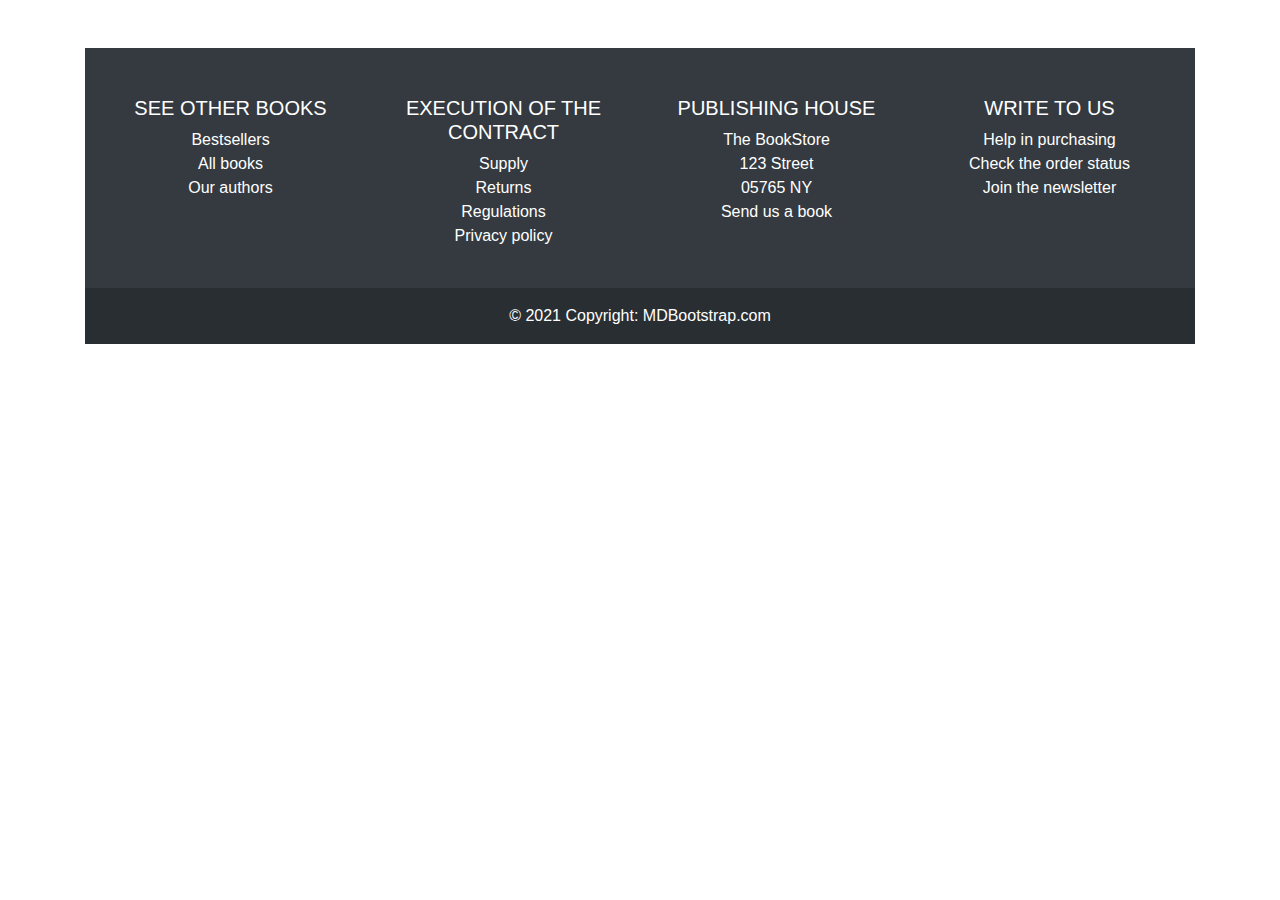
<file: Maquetación/paginas/Componentes/footer.html>
<!DOCTYPE html>
<html lang="en">
<head>
    <link rel="stylesheet" href="https://maxcdn.bootstrapcdn.com/bootstrap/4.5.2/css/bootstrap.min.css">
    <link rel="stylesheet" href="/Maquetación/CSS/normalizacion.css">
    <meta charset="UTF-8">
    <meta name="viewport" content="width=device-width, initial-scale=1.0">
    <title>Document</title>
</head>
<body class="d-flex flex-column">
<!-- Remove the container if you want to extend the Footer to full width. -->
<div class="container my-5">

    <footer class="bg-dark text-center text-lg-start text-white">
      <!-- Grid container -->
      <div class="container p-4">
        <!--Grid row-->
        <div class="row mt-4">
          <!--Grid column-->
          <div class="col-lg-3 col-md-6 mb-4 mb-md-0">
            <h5 class="text-uppercase">See other books</h5>
  
            <ul class="list-unstyled mb-0">
              <li>
                <a href="#!" class="text-white"><i class="fas fa-book fa-fw fa-sm me-2"></i>Bestsellers</a>
              </li>
              <li>
                <a href="#!" class="text-white"><i class="fas fa-book fa-fw fa-sm me-2"></i>All books</a>
              </li>
              <li>
                <a href="#!" class="text-white"><i class="fas fa-user-edit fa-fw fa-sm me-2"></i>Our authors</a>
              </li>
            </ul>
          </div>
          <!--Grid column-->
  
          <!--Grid column-->
          <div class="col-lg-3 col-md-6 mb-4 mb-md-0">
            <h5 class="text-uppercase">Execution of the contract</h5>
  
            <ul class="list-unstyled">
              <li>
                <a href="#!" class="text-white"><i class="fas fa-shipping-fast fa-fw fa-sm me-2"></i>Supply</a>
              </li>
              <li>
                <a href="#!" class="text-white"><i class="fas fa-backspace fa-fw fa-sm me-2"></i>Returns</a>
              </li>
              <li>
                <a href="#!" class="text-white"><i class="far fa-file-alt fa-fw fa-sm me-2"></i>Regulations</a>
              </li>
              <li>
                <a href="#!" class="text-white"><i class="far fa-file-alt fa-fw fa-sm me-2"></i>Privacy policy</a>
              </li>
            </ul>
          </div>
          <!--Grid column-->
  
          <!--Grid column-->
          <div class="col-lg-3 col-md-6 mb-4 mb-md-0">
            <h5 class="text-uppercase">Publishing house</h5>
  
            <ul class="list-unstyled">
              <li>
                <a href="#!" class="text-white">The BookStore</a>
              </li>
              <li>
                <a href="#!" class="text-white">123 Street</a>
              </li>
              <li>
                <a href="#!" class="text-white">05765 NY</a>
              </li>
              <li>
                <a href="#!" class="text-white"><i class="fas fa-briefcase fa-fw fa-sm me-2"></i>Send us a book</a>
              </li>
            </ul>
          </div>
          <!--Grid column-->
  
          <!--Grid column-->
          <div class="col-lg-3 col-md-6 mb-4 mb-md-0">
            <h5 class="text-uppercase">Write to us</h5>
  
            <ul class="list-unstyled">
              <li>
                <a href="#!" class="text-white"><i class="fas fa-at fa-fw fa-sm me-2"></i>Help in purchasing</a>
              </li>
              <li>
                <a href="#!" class="text-white"><i class="fas fa-shipping-fast fa-fw fa-sm me-2"></i>Check the order status</a>
              </li>
              <li>
                <a href="#!" class="text-white"><i class="fas fa-envelope fa-fw fa-sm me-2"></i>Join the newsletter</a>
              </li>
            </ul>
          </div>
          <!--Grid column-->
        </div>
        <!--Grid row-->
      </div>
      <!-- Grid container -->
  
      <!-- Copyright -->
      <div class="text-center p-3" style="background-color: rgba(0, 0, 0, 0.2)">
        © 2021 Copyright:
        <a class="text-white" href="https://mdbootstrap.com/">MDBootstrap.com</a>
      </div>
      <!-- Copyright -->
    </footer>
  
  </div>
  <!-- End of .container -->
  </body>
</html>
</file>
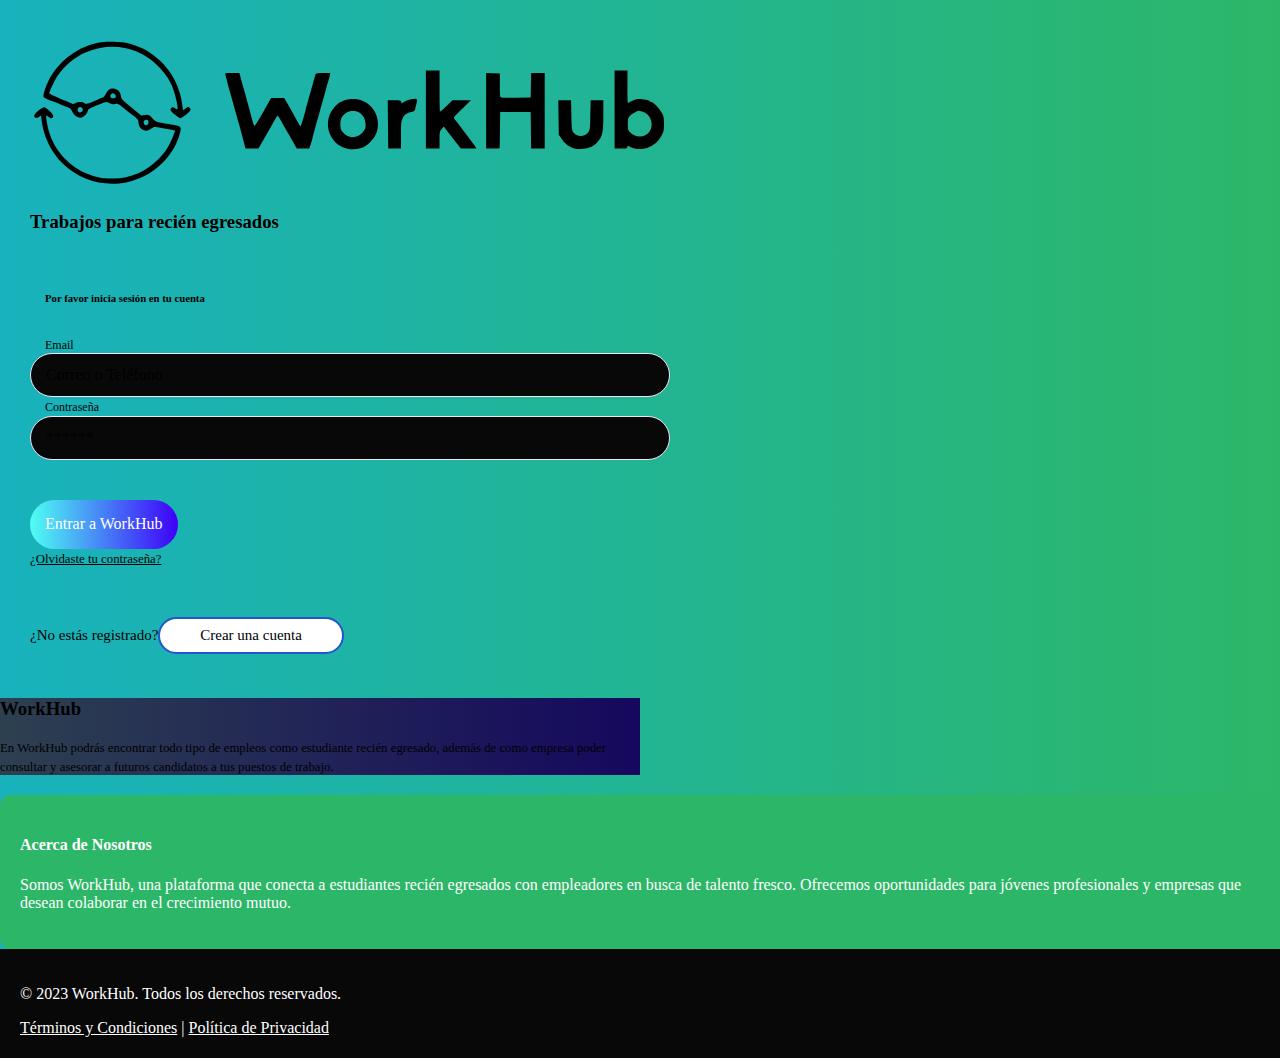
<file: Maquetación/paginas/Componentes/login.html>
<!DOCTYPE html>
<html lang="en">
<head>
  <link href="https://cdn.jsdelivr.net/npm/bootstrap@5.3.2/dist/css/bootstrap.min.css" rel="stylesheet" integrity="sha384-T3c6CoIi6uLrA9TneNEoa7RxnatzjcDSCmG1MXxSR1GAsXEV/Dwwykc2MPK8M2HN" crossorigin="anonymous">
  <script src="https://cdn.jsdelivr.net/npm/bootstrap@5.3.2/dist/js/bootstrap.bundle.min.js" integrity="sha384-C6RzsynM9kWDrMNeT87bh95OGNyZPhcTNXj1NW7RuBCsyN/o0jlpcV8Qyq46cDfL" crossorigin="anonymous"></script>
  <link rel="stylesheet" href="/Maquetación/CSS/normalizacion.css">
  <link rel="stylesheet" href="/Maquetación/CSS/login.css">
  <meta charset="UTF-8">
  <meta name="viewport" content="width=device-width, initial-scale=1.0">
  <title>Document</title>
</head>
<body>
  <div class="container px-4 py-5 mx-auto">
    <div class="card card0">
        <div class="d-flex flex-lg-row flex-column-reverse">
            <div class="card card1">
                <div class="row justify-content-center my-auto">
                    <div class="col-md-8 col-10 my-5">
                        <div class="row justify-content-center px-3 mb-3">
                            <img id="logo" src="/Maquetación/assets/images/WorkHub.svg">
                        </div>
                        <h3 class="mb-5 text-center heading">Trabajos para recién egresados</h3>

                        <h6 class="msg-info">Por favor inicia sesión en tu cuenta</h6>

                        <div class="form-group">
                            <label class="form-control-label text-muted">Email</label>
                            <input type="text" id="email" name="email" placeholder="Correo o Teléfono" class="form-control">
                        </div>

                        <div class="form-group">
                            <label class="form-control-label text-muted">Contraseña</label>
                            <input type="password" id="psw" name="psw" placeholder="******" class="form-control">
                        </div>

                        <div class="row justify-content-center my-3 px-3">
                            <button class="btn-block btn-color">Entrar a WorkHub</button>
                        </div>

                        <div class="row justify-content-center my-2">
                            <a href="#"><small class="text-muted">¿Olvidaste tu contraseña?</small></a>
                        </div>
                    </div>
                </div>
                <div class="bottom text-center mb-5">
                    <p href="#" class="sm-text mx-auto mb-3">¿No estás registrado?<button class="btn btn-white ml-2">Crear una cuenta</button></p>
                </div>
            </div>
            <div class="card card2">
                <div class="my-auto mx-md-5 px-md-5 right">
                    <h3 class="text-white">WorkHub</h3>
                    <small class="text-white">En WorkHub podrás encontrar todo tipo de empleos como estudiante recién egresado, además de como empresa poder consultar y asesorar a futuros candidatos a tus puestos de trabajo.</small>
                </div>
            </div>
        </div>
    </div>
</div>
<!-- Acerca de nosotros -->
<div class="container px-4 py-2 about-section">
    <h4>Acerca de Nosotros</h4>
    <p>Somos WorkHub, una plataforma que conecta a estudiantes recién egresados con empleadores en busca de talento fresco. Ofrecemos oportunidades para jóvenes profesionales y empresas que desean colaborar en el crecimiento mutuo.</p>
</div>
<!-- Pie de página -->
<footer class="container px-4 py-2">
    <div class="row">
        <div class="col-md-6">
            <p>&copy; 2023 WorkHub. Todos los derechos reservados.</p>
        </div>
        <div class="col-md-6 text-right">
            <a href="#">Términos y Condiciones</a> | <a href="#">Política de Privacidad</a>
        </div>
    </div>
</footer>
</body>
</html>
</file>
<file: Maquetación/CSS/login.css>
body {
    color: #000;
    overflow-x: hidden;
    height: 100%;
    background-image: linear-gradient(to right, #18b2bd, #2cb768);
    background-repeat: no-repeat;
}

input, textarea {
    background-color: #080808;
    border-radius: 50px !important;
    padding: 12px 15px 12px 15px !important;
    width: 100%;
    box-sizing: border-box;
    border: none !important;
    border: 1px solid #F3E5F5 !important;
    font-size: 16px !important;
    color: #000 !important;
    font-weight: 400;
}

input:focus, textarea:focus {
    -moz-box-shadow: none !important;
    -webkit-box-shadow: none !important;
    box-shadow: none !important;
    border: 1px solid #9c00b8 !important;
    outline-width: 0;
    font-weight: 400;
}

button:focus {
    -moz-box-shadow: none !important;
    -webkit-box-shadow: none !important;
    box-shadow: none !important;
    outline-width: 0;
}

.card {
    border-radius: 0;
    border: none;
}

.card1 {
    width: 50%;
    padding: 40px 30px 10px 30px;
}

.card2 {
    width: 50%;
    background-image: linear-gradient(to right, #2d4050, #15085e);
}

#logo {
    width: 100%}

.heading {
    margin-bottom: 60px !important;
}

::placeholder {
    color: #000 !important;
    opacity: 1;
}

:-ms-input-placeholder {
    color: #000 !important;
}

::-ms-input-placeholder {
    color: #000 !important;
}

.form-control-label {
    font-size: 12px;
    margin-left: 15px;
}

.msg-info {
    padding-left: 15px;
    margin-bottom: 30px;
}

.btn-color {
    border-radius: 50px;
    color: #fff;
    background-image: linear-gradient(to right, #4ffff3, #3e00f9);
    padding: 15px;
    cursor: pointer;
    border: none !important;
    margin-top: 40px;
}

.btn-color:hover {
    color: #fff;
    background-image: linear-gradient(to right, #1d123f, #4f58ff);
}

.btn-white {
    border-radius: 50px;
    color: #000000;
    background-color: #fff;
    padding: 8px 40px;
    cursor: pointer;
    border: 2px solid #2256ce !important;
}

.btn-white:hover {
    color: #fff;
    background-image: linear-gradient(to right, #4f67ff, #0011f9);
}

a {
    color: #000;
}

a:hover {
    color: #000;
}

.bottom {
    width: 100%;
    margin-top: 50px !important;
}

.sm-text {
    font-size: 15px;
}

@media screen and (max-width: 992px) {
    .card1 {
        width: 100%;
        padding: 40px 30px 10px 30px;
    }

    .card2 {
        width: 100%;
    }

    .right {
        margin-top: 100px !important;
        margin-bottom: 100px !important;
    }
}

@media screen and (max-width: 768px) {
    .container {
        padding: 10px !important;
    }

    .card2 {
        padding: 50px;
    }

    .right {
        margin-top: 50px !important;
        margin-bottom: 50px !important;
    }
}
/* Estilo para la sección "Acerca de nosotros" */
.about-section {
    background-color: #2cb768;
    color: #fff;
    padding: 20px;
    border-radius: 10px;
    margin-top: 20px;
}
/* Estilo para el pie de página */
footer {
    background-color: #080808;
    color: #fff;
    padding: 20px;
}
footer a {
    color: #fff;
}
/* Media query para dispositivos móviles */
@media screen and (max-width: 768px) {
    .about-section {
        margin-top: 10px;
    }

    footer {
        padding: 10px;
    }
}
</file>
<file: Maquetación/CSS/normalizacion.css>
/*! normalize.css v8.0.1 | MIT License | github.com/necolas/normalize.css */

/* Document
   ========================================================================== */

/**
 * 1. Correct the line height in all browsers.
 * 2. Prevent adjustments of font size after orientation changes in iOS.
 */

 html {
    line-height: 1.15; /* 1 */
    -webkit-text-size-adjust: 100%; /* 2 */
  }
  
  /* Sections
     ========================================================================== */
  
  /**
   * Remove the margin in all browsers.
   */
  
  body {
    margin: 0;
  }

  button, input[type="submit"], input[type="reset"] {
    background: none;
    color: inherit;
    border: none;
    padding: 0;
    font: inherit;
    cursor: pointer;
    outline: inherit;
  }
  
  /**
   * Render the main element consistently in IE.
   */
  
  main {
    display: block;
  }
  
  /**
   * Correct the font size and margin on h1 elements within section and
   * article contexts in Chrome, Firefox, and Safari.
   */
  
  h1 {
    font-size: 2em;
    margin: 0.67em 0;
  }
  
  /* Grouping content
     ========================================================================== */
  
  /**
   * 1. Add the correct box sizing in Firefox.
   * 2. Show the overflow in Edge and IE.
   */
  
  hr {
    box-sizing: content-box; /* 1 */
    height: 0; /* 1 */
    overflow: visible; /* 2 */
  }
  
  /**
   * 1. Correct the inheritance and scaling of font size in all browsers.
   * 2. Correct the odd em font sizing in all browsers.
   */
  
  pre {
    font-family: monospace, monospace; /* 1 */
    font-size: 1em; /* 2 */
  }
  
  /* Text-level semantics
     ========================================================================== */
  
  /**
   * Remove the gray background on active links in IE 10.
   */
  
  a {
    background-color: transparent;
  }
  
  /**
   * 1. Remove the bottom border in Chrome 57-
   * 2. Add the correct text decoration in Chrome, Edge, IE, Opera, and Safari.
   */
  
  abbr[title] {
    border-bottom: none; /* 1 */
    text-decoration: underline; /* 2 */
    text-decoration: underline dotted; /* 2 */
  }
  
  /**
   * Add the correct font weight in Chrome, Edge, and Safari.
   */
  
  b,
  strong {
    font-weight: bolder;
  }
  
  /**
   * 1. Correct the inheritance and scaling of font size in all browsers.
   * 2. Correct the odd em font sizing in all browsers.
   */
  
  code,
  kbd,
  samp {
    font-family: monospace, monospace; /* 1 */
    font-size: 1em; /* 2 */
  }
  
  /**
   * Add the correct font size in all browsers.
   */
  
  small {
    font-size: 80%;
  }
  
  /**
   * Prevent sub and sup elements from affecting the line height in
   * all browsers.
   */
  
  sub,
  sup {
    font-size: 75%;
    line-height: 0;
    position: relative;
    vertical-align: baseline;
  }
  
  sub {
    bottom: -0.25em;
  }
  
  sup {
    top: -0.5em;
  }
  
  /* Embedded content
     ========================================================================== */
  
  /**
   * Remove the border on images inside links in IE 10.
   */
  
  img {
    border-style: none;
  }
  
  /* Forms
     ========================================================================== */
  
  /**
   * 1. Change the font styles in all browsers.
   * 2. Remove the margin in Firefox and Safari.
   */
  
  button,
  input,
  optgroup,
  select,
  textarea {
    font-family: inherit; /* 1 */
    font-size: 100%; /* 1 */
    line-height: 1.15; /* 1 */
    margin: 0; /* 2 */
  }
  
  /**
   * Show the overflow in IE.
   * 1. Show the overflow in Edge.
   */
  
  button,
  input { /* 1 */
    overflow: visible;
  }
  
  /**
   * Remove the inheritance of text transform in Edge, Firefox, and IE.
   * 1. Remove the inheritance of text transform in Firefox.
   */
  
  button,
  select { /* 1 */
    text-transform: none;
  }
  
  /**
   * Correct the inability to style clickable types in iOS and Safari.
   */
  
  button,
  [type="button"],
  [type="reset"],
  [type="submit"] {
    -webkit-appearance: button;
  }
  
  /**
   * Remove the inner border and padding in Firefox.
   */
  
  button::-moz-focus-inner,
  [type="button"]::-moz-focus-inner,
  [type="reset"]::-moz-focus-inner,
  [type="submit"]::-moz-focus-inner {
    border-style: none;
    padding: 0;
  }
  
  /**
   * Restore the focus styles unset by the previous rule.
   */
  
  button:-moz-focusring,
  [type="button"]:-moz-focusring,
  [type="reset"]:-moz-focusring,
  [type="submit"]:-moz-focusring {
    outline: 1px dotted ButtonText;
  }
  
  /**
   * Correct the padding in Firefox.
   */
  
  fieldset {
    padding: 0.35em 0.75em 0.625em;
  }
  
  /**
   * 1. Correct the text wrapping in Edge and IE.
   * 2. Correct the color inheritance from fieldset elements in IE.
   * 3. Remove the padding so developers are not caught out when they zero out
   *    fieldset elements in all browsers.
   */
  
  legend {
    box-sizing: border-box; /* 1 */
    color: inherit; /* 2 */
    display: table; /* 1 */
    max-width: 100%; /* 1 */
    padding: 0; /* 3 */
    white-space: normal; /* 1 */
  }
  
  /**
   * Add the correct vertical alignment in Chrome, Firefox, and Opera.
   */
  
  progress {
    vertical-align: baseline;
  }
  
  /**
   * Remove the default vertical scrollbar in IE 10+.
   */
  
  textarea {
    overflow: auto;
  }
  
  /**
   * 1. Add the correct box sizing in IE 10.
   * 2. Remove the padding in IE 10.
   */
  
  [type="checkbox"],
  [type="radio"] {
    box-sizing: border-box; /* 1 */
    padding: 0; /* 2 */
  }
  
  /**
   * Correct the cursor style of increment and decrement buttons in Chrome.
   */
  
  [type="number"]::-webkit-inner-spin-button,
  [type="number"]::-webkit-outer-spin-button {
    height: auto;
  }
  
  /**
   * 1. Correct the odd appearance in Chrome and Safari.
   * 2. Correct the outline style in Safari.
   */
  
  [type="search"] {
    -webkit-appearance: textfield; /* 1 */
    outline-offset: -2px; /* 2 */
  }
  
  /**
   * Remove the inner padding in Chrome and Safari on macOS.
   */
  
  [type="search"]::-webkit-search-decoration {
    -webkit-appearance: none;
  }
  
  /**
   * 1. Correct the inability to style clickable types in iOS and Safari.
   * 2. Change font properties to inherit in Safari.
   */
  
  ::-webkit-file-upload-button {
    -webkit-appearance: button; /* 1 */
    font: inherit; /* 2 */
  }
  
  /* Interactive
     ========================================================================== */
  
  /*
   * Add the correct display in Edge, IE 10+, and Firefox.
   */
  
  details {
    display: block;
  }
  
  /*
   * Add the correct display in all browsers.
   */
  
  summary {
    display: list-item;
  }
  
  /* Misc
     ========================================================================== */
  
  /**
   * Add the correct display in IE 10+.
   */
  
  template {
    display: none;
  }
  
  /**
   * Add the correct display in IE 10.
   */
  
  [hidden] {
    display: none;
  }
</file>
